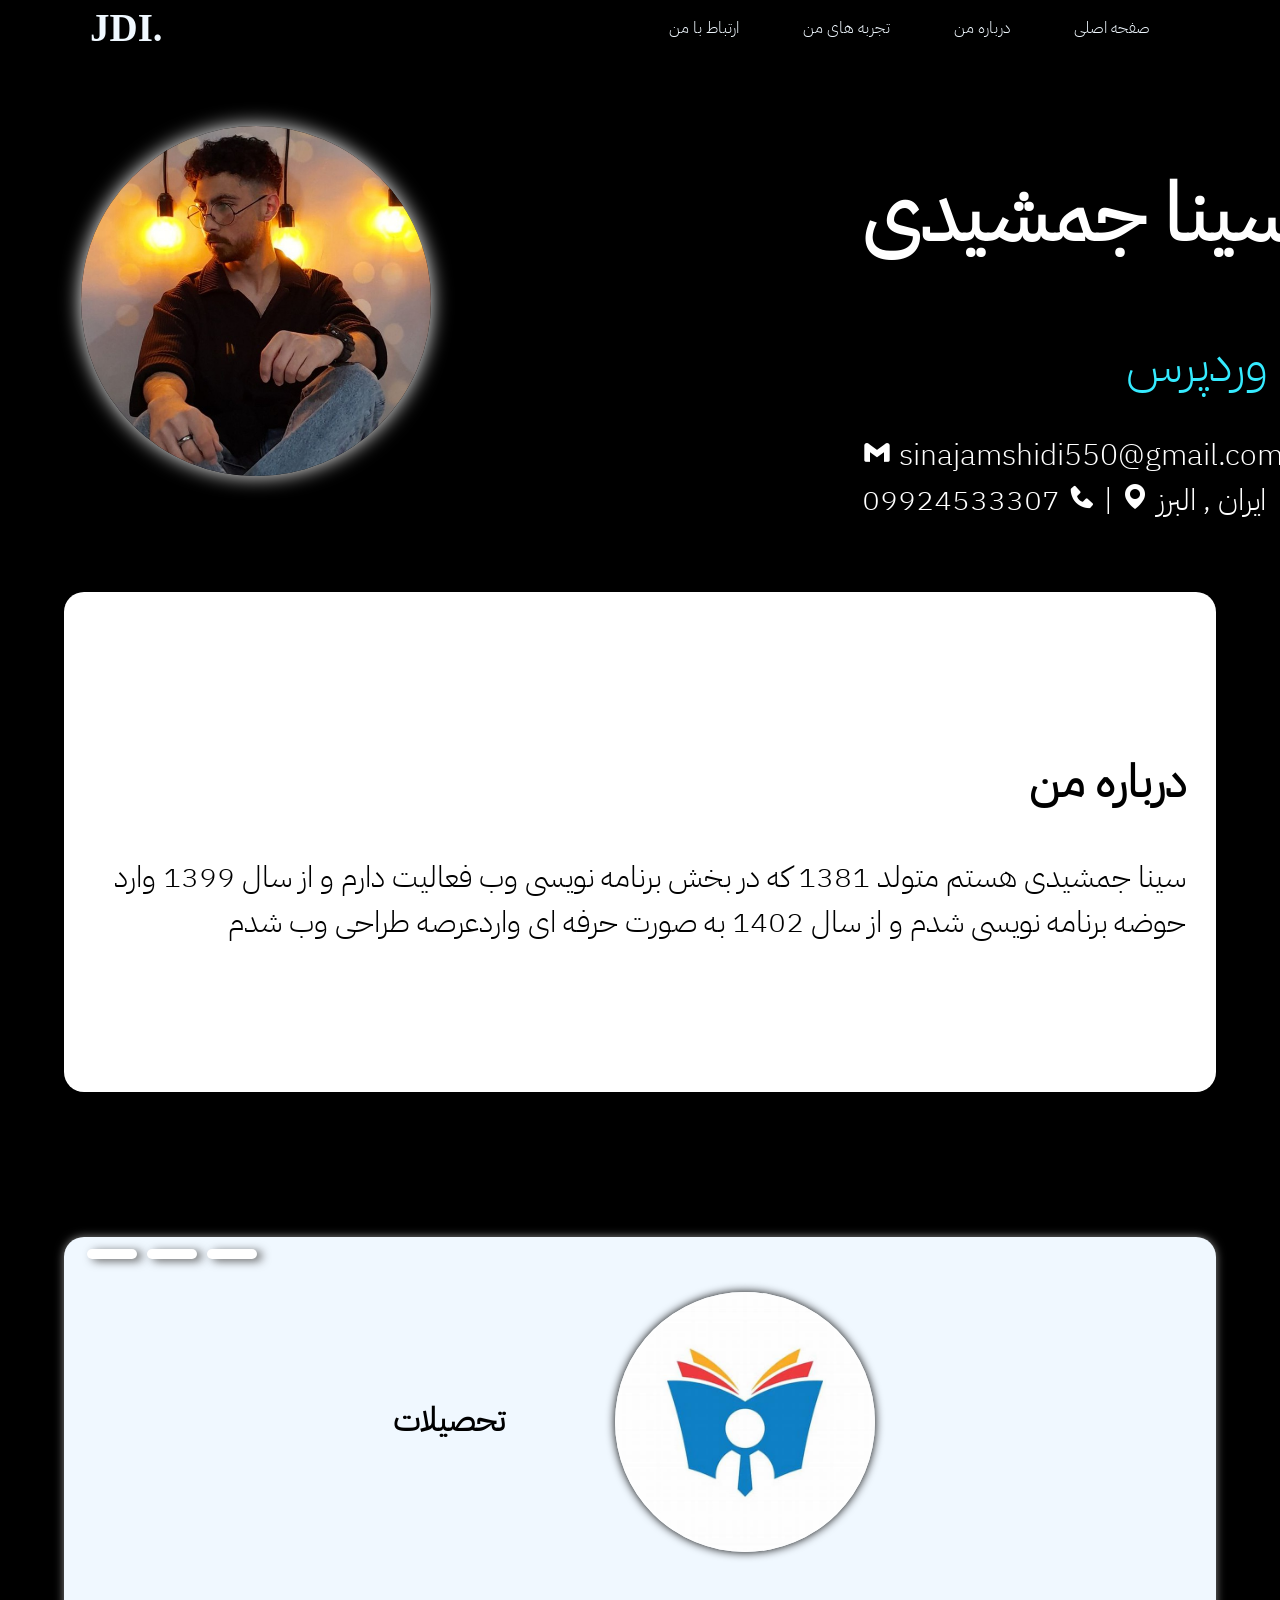
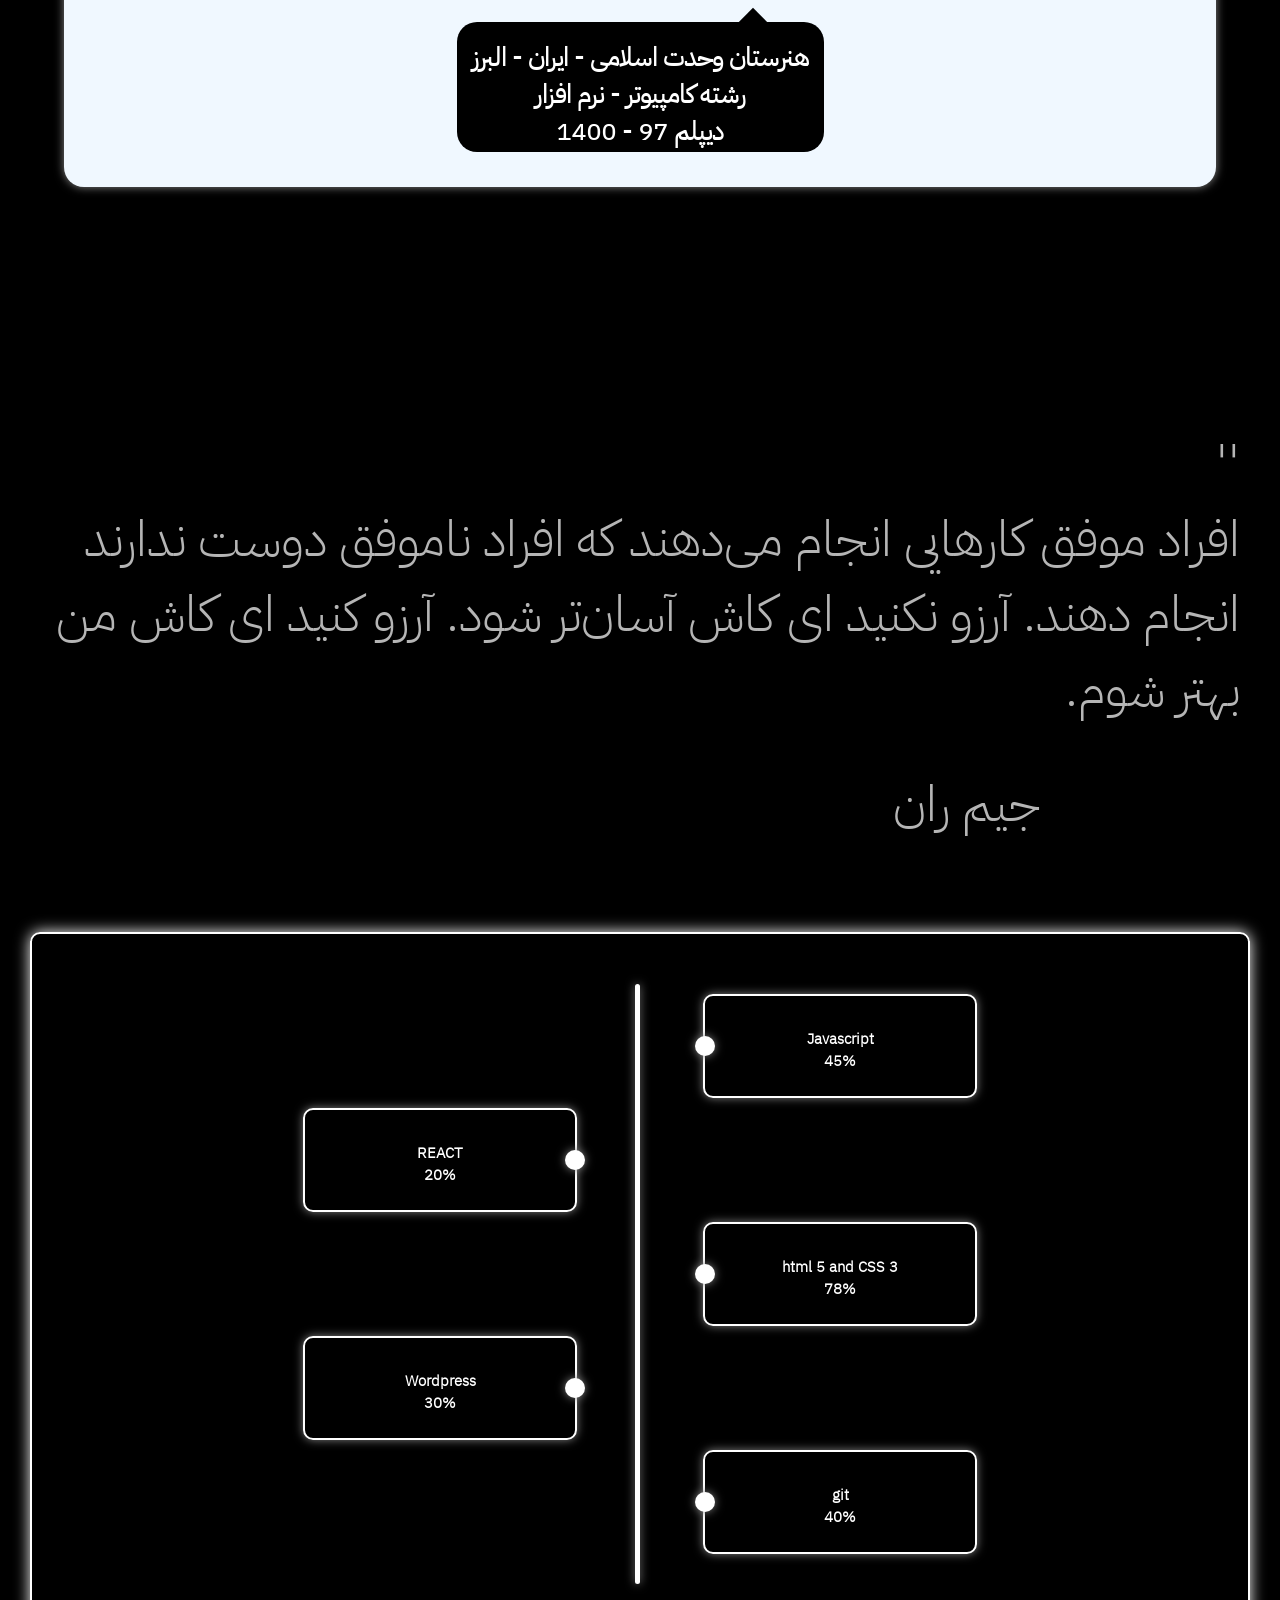
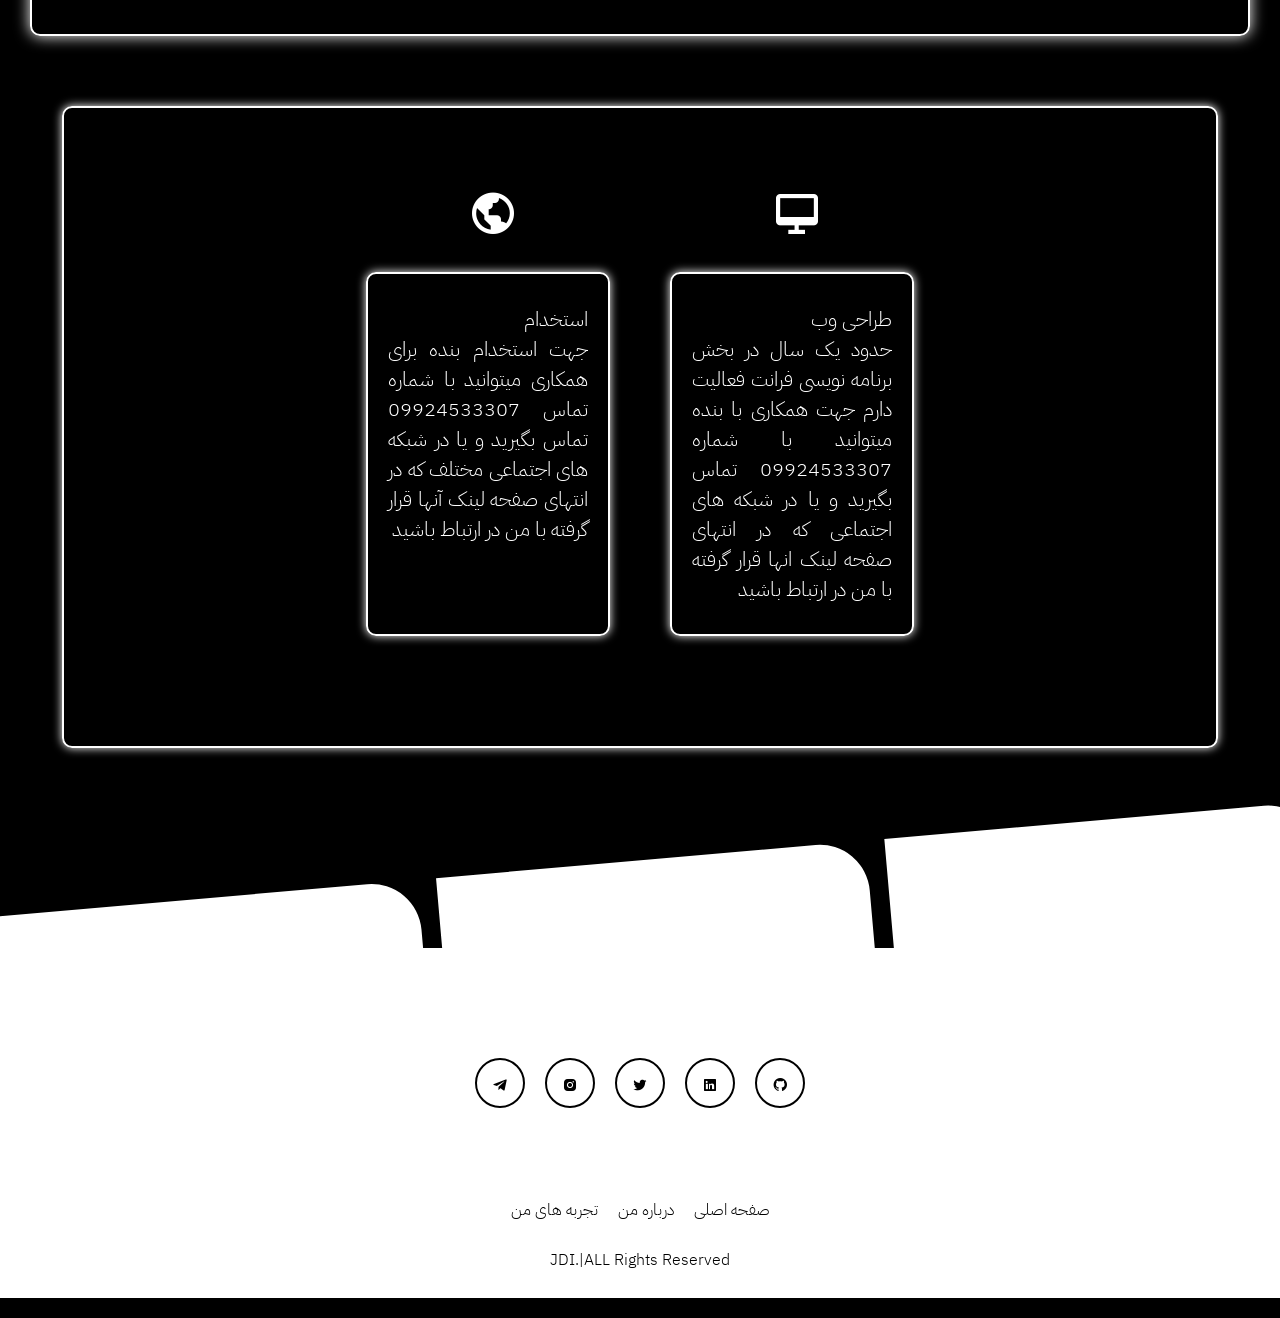
<file: index.html>
<!DOCTYPE html>
<html lang="en">
<head>
    <meta charset="UTF-8">
    <meta name="viewport" content="width=device-width, initial-scale=1.0">
    <title>Develemant</title>
    <link rel="stylesheet" href="stayl.css">
    <link href='https://unpkg.com/boxicons@2.1.4/css/boxicons.min.css' rel='stylesheet'>
    <link rel="stylesheet" href="respansiv.css">
    <link
    rel="stylesheet"
    href="https://cdnjs.cloudflare.com/ajax/libs/animate.css/4.1.1/animate.min.css"/>
</head>
<body>
    <div class="body">
        <div class="hedar">
            <div class="logo animate__backInLeft">
                <a href="#home"><h1>JDI.</h1></a>
            </div>
            <div class="navbar">
                <input type="checkbox" name="select" id="kilid">
                   <div>
                    <label for="kilid" class="kilid">
                     <i class='bx bx-menu'></i></label>
                   </div>
                <ul>
                    <li><a href="#home">صفحه اصلی</a></li>
                    <li><a href="#Aboutme">درباره من</a></li>
                    <li><a href="#deta">تجربه های من</a></li>
                    <li><a href="#foter">ارتباط با من</a></li>
                </ul>
            </div>
        </div>
        <div class="text" id="home">
            <div class="logophoto">
                <img src="IMG_20240819_142123_994.jpg" alt="">
                <div class="loding"></div>
            </div>
            <div class="parghraf">
                <h1>سینا جمشیدی</h1>

                <div class="me">
                 |
                <span class="text1"></span>
                </div>
                
            <div>
                <div class="deta">
    
                    <i class='bx bxl-gmail'></i> sinajamshidi550@gmail.com 
                     <br>
        
                     ایران , البرز <i class='bx bxs-map' ></i> |
                    <i class='bx bxs-phone'></i> 09924533307 
                </div>
            </div>
            
           
        </div>
      </div>

      <div class="Aboutme" id="Aboutme">
        <h2>درباره من</h2>
        <p>
         سینا جمشیدی هستم متولد 1381 که در بخش برنامه نویسی وب فعالیت دارم و از سال 1399 وارد حوضه برنامه نویسی  شدم و از
          سال 1402 به صورت حرفه ای واردعرصه طراحی وب شدم
        </p>
    </div>

    <div class="slayder" >
        <div class="list">
            <input type="radio" name="select" id="tap-1" /checked>
            <input type="radio" name="select" id="tap-2">
            <input type="radio" name="select" id="tap-3">
            <div class="sliyders">
                <label for="tap-1" class="tap tap-1"></label>
                <label for="tap-2" class="tap tap-2"></label>
                <label for="tap-3" class="tap tap-3"></label>
            </div>
           
         <!--slider1-->
         <div class="inner-part">
            <label for="imgtap" class="img">
                <img src="study.jfif" alt="backend" class="img-1">
            </label>
            <div class="conten content-1">
                <h1>تحصیلات</h1>
            </div>
            </div>
        
          <!--slider2-->
         <div class="inner-part">
            <label for="imgtap" class="img">
                <img src="it-logo-design-for-information-technology-company-logo-design-vector.jpg" alt="backend" class="img-2">
            </label>
        <div class="conten content-2">
            <h1>همکاری با شرکت ها</h1>
        </div>
        </div>


         <!--slider3-->
         <div class="inner-part">
            <label for="imgtap" class="img">
                <img src="R.jpg" alt="backend" class="img-3">
            </label>
            <div class="conten content-3">
                <h1>شروع فعالیت</h1>
                
            </div>
        </div>
        <div class="document">
            <div class=" tent tent-1">
                <h1>هنرستان وحدت اسلامی - ایران - البرز<br>
                    رشته کامپیوتر - نرم افزار<br>
                دیپلم 97 - 1400</h1>
            </div>
            <div class="tent tent-2">
                <h1>شرکت هوشمند افزار اسیا<br>
                بخش نصب و راه اندازی سیستم های امنیتی و شبکه</h1>
            </div>
            <div class="tent tent-3">
                <h1> سال 97 با حوضه برنامه نویسی اشنا شدم و فعالیت می کردم اما حدود یک سال هست که به صورت <br>
                حرفه ای شروع به برنامه نویسی وب و طراحی وب کردم</h1>
            </div>
        </div>
    </div>
 </div>
    <div class="matn">
        <p><br>'' <br>افراد موفق کارهایی انجام می‌دهند که افراد ناموفق دوست ندارند انجام دهند. آرزو نکنید ای کاش آسان‌تر شود. آرزو کنید ای کاش من بهتر شوم.

        <br><span>جیم ران</span></p>
    </div>
    <div class="joob" id="work">
        <div class="job">
            <div class="saye"></div>
            <div  class="label left">
                <h1></h1>
                <h2>Javascript<br>
                45%</h2>
            </div>
            <div class="label right">
                <h1></h1>
                <h2>REACT <br>
                20%</h2>
            </div>
            <div class="label left">
                <h1></h1>
                <h2>html 5 and CSS 3 <br>
                    78%
                </h2>
            </div>
            <div class="label right">
                <h1></h1>
                <h2>Wordpress <br>
                30%</h2>
            </div>

            <div class="label left">
                <h1></h1>
                <h2>git <br>
                    40%
                </h2>
            </div>
        </div>
</div>
    <div class="borde" id="deta">
        <div class="tayp">
            <div class="top">
                    <i class='bx bx-desktop' ></i>
                
                <p>
                    طراحی وب<br>
                 حدود یک سال در بخش برنامه نویسی فرانت فعالیت دارم جهت همکاری با بنده میتوانید با شماره 09924533307 تماس بگیرید و یا در شبکه های اجتماعی که در انتهای صفحه لینک انها قرار گرفته با من در ارتباط باشید
            </p>
            </div>
            <div class="bottom">
                <i class='bx bx-world'></i>
                <p>استخدام 
                <br>جهت استخدام بنده برای همکاری میتوانید با شماره تماس 09924533307 تماس بگیرید و یا در شبکه های اجتماعی مختلف که در انتهای صفحه لینک آنها قرار گرفته با من در ارتباط باشید</p>
            </div>
        </div>
    </div>

    <div class="foter" id="foter">
        
        <div class="show">

            <div class="link-in">
                <a href="http://t.me/sinajdi"><i class='bx bxl-telegram' ></i></a>
                <a href="http://instagram.com/themrsina"><i class='bx bxl-instagram-alt'></i></a>
                <a href="http://t.co/"><i class='bx bxl-twitter'></i></a>
                <a href="#"><i class='bx bxl-linkedin-square'></i></a>
                <a href=""><i class='bx bxl-github' ></i></a>
            </div>
            <div class="bar">
    
                <ul>
                    <li><a href="#home">صفحه اصلی</a></li>
                    <li><a href="#Aboutme">درباره من</a></li>
                    <li><a href="#deta">تجربه های من</a></li>
                </ul>
            </div>
            <p>JDI.|ALL Rights Reserved</p>
        </div>
        <h1></h1>
    </div>

    <script src="stayle.js"></script>
    
</body>
</html>
</file>
<file: stayl.css>
@font-face {
    font-family: arabic;
    src: url(IBMPlexSansArabic-Light.ttf);
}

body{
    margin: 0;
    padding: 0;
    background:black;
}

.body{
    background-repeat: no-repeat;
    background-size: cover;
    background-blend-mode:exclusion;
    height: 800px;
    font-family: arabic;
}
.Aboutme{
    width: 90%;
    height: 500px;
    background:white ;
    margin: 70px auto;
    align-content: space-around;
    direction: rtl;
    font-size: 30px;
    box-sizing: border-box;
    padding: 30px;
    border-radius: 20px;
}
.hedar{
    display: flex;
    justify-content:space-between;
    width: 100%;
    height: 60px;
    position: fixed;
    top: 0;
    background: rgba(0, 0, 0, 0.5);
    z-index: 100;

}
.navbar ul{
    padding: 0px 100px;
    direction: rtl;
}

.navbar a:hover,.navbar a.first{
    color: rgb(0, 242, 255);
}
.navbar ul li{
    margin: 0px 30px;
    display: inline-block;
}

.navbar li a{
    text-decoration: none;
    color: aliceblue;
    transition: .3s;
}
.navbar i,input{
    display: none;
}
.logo a{
    text-decoration: none;
}
.logo h1{
    color: aliceblue;
    font-size: 39px;
    font-family: cursive;
    margin: 5px 90px;
}

.text{
  color: white;
  width: 100%;
  display: flex;
}

.parghraf{
    margin: 100px 50px 0px 50px;
    direction: ltr;
    position: relative;
    left: 300px;
}
.me{
    font-size: 50px;
    direction: rtl;
    margin-bottom: 30px;
}

.parghraf h1{
    font-size: 80px;
}
.deta{
    font-size: 30px;
}
.text1{
    color: rgb(53, 235, 255);
    font-size: 50px;

}
.parghraf p{
    font-size: 50px;
    color: white;
    position: relative;
    right: 130px;
    
}
.loding{
    width: 100px;
    height: 100px;
    position: relative;
    left: 50%;
    border-radius: 50%;
    border: 8px solid white;
    border-left-color: aqua;
    animation: loding 2s infinite;
}

.logophoto{
    width: 40%;
    display: flex;
    align-items: center;
    justify-content: center;
    padding-top: 80px;
}
.logophoto img:hover{
    box-shadow: 0 0 30px white;
    transition: 0.5s ease-in-out;
}

.logophoto img{
    width: 350px;
    height: 350px;
    border-radius: 50%;
    box-shadow: 0 0 20px white;
}
.link-in{
    width: 200px;
    height: 50px;
    margin: 80px auto;
    color: rgb(0, 0, 0);
    display: flex;
    justify-content:center;
    
}

.link-in a{
    color: black;
    border: 2px solid black;
    width: 30px;
    border-radius: 100%;
    padding: 15px;
    margin: 0px 10px;
}

.link-in a:hover{
    color: white;
    background: black;
    transition: .5s ease-in-out;
    box-shadow: 0 0 20px gray;
}



/*islaydder*/

.slayder{
    width: 100%;
    height: 600px;
    background-color: aliceblue;
    margin: 0;
    padding: 0;
    padding-top: 50px;
    padding-bottom: 50px;
    display: flex;
    justify-content: center;
    color: black;
    background: black;
}

.list{
    width: 90%;
    height: auto;
    background-color:aliceblue;
    box-sizing: border-box;
    box-shadow: 0 0 10px rgb(135, 135, 135);
    margin: 25px 30px;
    padding: 15px 20px;
    position: relative;
    border-radius: 20px;
}
.inner-part  .img img{
    width: 260px;
    height: 260px;
    border-radius: 50%;
    object-fit: cover;
    cursor: pointer;
    opacity: 0;
    transition: 0.6s;
    transform: translatey(0px);
    box-shadow: 0 0 10px ;
}

.inner-part .img{
    position: absolute;
    top: 10%;
    left: 50%;
    transform: translateX(-50%);
}
.inner-part{
    display: flex;
    align-items: center;
    justify-content: center;
}
.conten{
    position: absolute;
    right: 60%;
    padding: 0 20px 0 35px;
    opacity: 0;
    transition: 0.6s;
    top: 25%;
}
.slayder .tap{
    position: relative;
    height: 10px;
    width: 50px;
    background: rgb(255, 255, 255);
    border-radius: 5px;
    display: inline-flex;
    margin: 0 3px;
    cursor: pointer;
    box-shadow: 5px 2px 10px rgb(99, 99, 99);
    bottom: 10px;
    transition: 0.8s;
}
#tap-1,#tap-2,#tap-3{
    opacity: 0;
}

.slayder .tap:hover{
   background: black;
   transition: 0.5s;
}
#tap-1:checked ~ .inner-part .content-1,
#tap-2:checked ~ .inner-part .content-2,
#tap-3:checked ~ .inner-part .content-3{
    opacity: 1;
    margin-left: 0;
    z-index: 99;
    transition-delay: .3s;
}
.document{
    display: flex;
    justify-content: center;
}
.document h1{
    font-size: 25px;
    color: white;
}
.document h1::before{
    position: absolute;
    content: '';
    width: 20px;
    height: 20px;
    background: black;
    bottom: 120px;
    left: 78%;
    transform: rotate(45deg);
}

.document .tent{
    position: absolute;
    opacity: 0;
    top: 70%;
    height:130px;
    width: auto;
    background-color: black;
    padding: 0 15px;
    border-radius: 20px;
    text-align: center;
    
}

#tap-1:checked ~ .document .tent-1,
#tap-2:checked ~ .document .tent-2,
#tap-3:checked ~ .document .tent-3{
    opacity: 1;
    margin-left: 0;
    z-index: 99;
    transition-delay: .3s;
}

#imgtap:checked ~ .inner-part{
    padding: 0;
    transition: .1s ease-in;
}

.inner-part .img{
    height: 50px;
    width: 50px;
    flex-shrink: 0;
}


#tap-1:checked ~ .inner-part .img-1,
#tap-2:checked ~ .inner-part .img-2,
#tap-3:checked ~ .inner-part .img-3{
    opacity: 1;
    transition-delay: .2s;
}
.matn{
    width: 100%;
    height: 600px;
    background-image: url(https://png.pngtree.com/thumb_back/fh260/background/20240610/pngtree-computer-of-a-programmer-with-lines-code-of-software-image_15746003.jpg);
    background-attachment: fixed;
    background-repeat: no-repeat;
    background-size: cover;
    direction: rtl;
}

.matn p{
    font-size: 50px;
    color: rgb(181, 181, 181);
    padding: 40px;
    text-shadow: 0 0 25px 10px black;
}
.matn span{
    position: relative;
    right: 200px;
    top: 40px;
}


/*conteiner*/
.conteiner{
    width: 90%;
    height: 200px;
    background: linear-gradient(to left, white 30%,black);
    margin: 10px auto;
    border-radius: 30px;
    display: flex;
    justify-content: center;
}

.conteiner img{
    width: 150px;
    height: auto;
    margin: 10px auto;
}


.foter{
width: 100%;
height: 350px;
background: white;
position: relative;
z-index: 2;
}

.foter h1::before{
    position: absolute;
    content: '';
    bottom: 100px;
    width: 33.70%;
    height: 300px;
    background: white;
    transform: rotate(-5deg);
    border-top-right-radius: 50px;
    box-shadow: 450px 0px white,
                900px 0  white;    
    z-index: -100;             
}
.show{
    z-index: 100;
    color: black;
    padding: 30px;
    text-align: center;
}


.joob{
    display: flex;
    justify-content: center;
    margin: 20px;
    margin-bottom: 70px;
    color: white;

}

.job{
    width: 90%;
    height: 600px;
    border: 2px solid white;
    box-shadow: 0 0 15px white;
    border-radius: 10px; 
    padding: 50px;   
}

.job h2{
    font-size: 15px;
}

.job .label{
    margin: 10px auto;
    padding:10px;
    width: 250px;
    height: 80px;
    border: 2px solid white;
    text-align: center;
    box-shadow: 0 0 10px gray;
}
.job .right{
  position: relative;
  right: 200px;
  border-radius: 10px;  
}

.job .left{
    position: relative;
    left: 200px;
    border-radius: 10px; 
}

.left h1::before{
    position: absolute;
    content: '';
    width: 20px;
    height: 20px;
    background: white;
    left: -10px;
    bottom: 40px;
    border-radius: 50px;
    box-shadow: 0 0 10px gray;
}


.right h1::before{
    position: absolute;
    content: '';
    width: 20px;
    height: 20px;
    background: white;
    right: -10px;
    bottom: 40px;
    border-radius: 50px;
    box-shadow: 0 0 10px gray;
}

.label:hover{
    box-shadow: 0 0 30px gray;
    font-size: 20px;
    transition: 0.5s ease-in;
    color: black;
    background: white;
    border: 2px solid black;
}
.saye{
    width: 5px;
    height: 600px;
    background: white;
    position: absolute;
    right: 50%;
    border-radius: 15px;
    box-shadow: 0 0 10px gray;
}

.borde{
    display: flex;
    align-items: center;
    justify-content: center;
    margin-bottom: 200px;
}

.tayp{
    width: 90%;
    height: auto;
    padding: 80px 0;
    color: white;
    box-shadow: 0 0 10px white;
    border-radius: 10px;
    border: 2px solid white;
    display: flex;
    justify-content: center;
    direction: rtl;
}
.tayp i{
    font-size: 50px;
    position: relative;
    right: 40%;
}

.tayp p{
    width: 200px;
    height: 300px;
    border: 2px solid white;
    border-radius: 10px;
    box-shadow: 0 0 10px white;
    font-size: 20px;
    margin: 30px;
    text-align: justify;
    padding: 30px 20px;
    text-align: justify;
}


.tayp p:hover{
    background: white;
    color: black;
    box-shadow: 0 0 20px white;
    transition: 0.20s ease-in-out;
}





.show h1{
    width: 200px;
    height: 50px;
    background-color: black;
    border-radius: 20px;
    color: white;
    text-align: center;
    margin: 30px  auto;
    z-index: 100;
    
}
.bar ul{
    margin: 0;
    padding: 0;
    list-style-type: none;
    display: flex;
    justify-content: center;
    direction: rtl;
}
.bar ul li{
    margin: 10px;
}

.bar li a{
    color: black;
    text-decoration: none;
}

.bar li a:hover{
    border-bottom: 2px solid black;
    transition: 0.10s ease-in;
}








:root{
    scroll-behavior: smooth;
}
@keyframes loding{
    100%{
        transform: rotate(360deg);
    }
}
</file>
<file: respansiv.css>
@media screen and (max-width:360px){
    body{
        margin: 0;
        padding: 0;
        flex-wrap: wrap;
    }
    .body{
        width: 360px;
    }
    .logo h1{
        font-size: 20px;
        margin: 0;
        padding: 20px 20px;
    }
    
    .hedar{
        position: fixed;
    }

    .parghraf p{
        font-size: 20px;
    }
    .text1{
        font-size: 40px;
    }
    .parghraf h1{
        font-size: 40px;
    }
    .deta{
        font-size: 17px;
        font-family:cursive;
    }
    
    /*navar*/
    .navbar i{
        display: inline-block;
        font-size: 30px;
        color: aliceblue;

    }
    .navbar{
        position: absolute;
        left: 260px;
        top: 10px;
    }
    .navbar ul{
        display: none;
        position: relative;
        top: 30px;
        width: 120px;
        height: 100px;
        background: black;
        border-bottom-left-radius: 10px;
        padding: 10px 0 10px 0;
        border-left: 2px solid white;
        border-bottom: 2px solid white;
        text-align: center;
    }

    .kilid{
        width: 50px;
        height: 70px;
        border: none;
        position: relative;
        top: 10px;
        left: 50px;
    }
    
    
    #kilid:checked ~ ul{
        transition: 0.8s ease-in;
        transform: translateY(0);
        display: inline-block;
        position: fixed;
    }
    .navbar li a{
        color: white;
        font-size: 10px;
        margin: 20px 4px;
    }

    .navbar li a:hover{
        color: aliceblue;
        text-shadow: 0 0 10px gray;
    }

    /*navar*/

    .Aboutme p{
        font-size: 25px;
    }
   
    .text{
      display: inline-block;
      width: 270px;

    }

    .text img{
        width: 200px;
        height: 200px;
        margin: 20px auto;
        position: relative;
        left: 120px;
    }

    .parghraf {
        width: 100%;
        text-align: center;
        margin: auto;
        position: relative;
        left: 50px;    
    }


    .sliyders{
        text-align: center;
    }
    .slayder{
        position: relative;
        top: 40px;
        height: 700px;
    }
    
    .inner-part .img img{
        width: 150px;
        height: 150px;
        position: relative;
        right: 50px;
    }
    .matn p{
        font-size: 28px;
    }

    .conten{
       position: absolute;
       top: 35%;
       left: 0;
       width: 200px;
    }

    .document h1::before{
        position: absolute;
        top: -10px;
    }
    .document{
        position: relative;
        top: 50%;
    }

    .document .tent{
        height: auto;
    }
    
   .joob{
    margin-top: 100px;
   }
   .job .saye{
    position: absolute;
    left: 10%;
   }
   .job .label{
    position: relative;
    left: 0;
   }

   .right h1::before{
    position: absolute;
    left: -10px;
   }


   .link-in {
    width: 25px;
    position: relative;
    right: 10px;
   }

    .tayp{
        display: inline-block;
        padding: 10px 0;
    }
    .tayp .bottom{
        position: relative;
       left: 25px;
    }
    .tayp .top{
        position: relative;
        left: 25px;
    }
   .tayp .top p{
    font-size: 15px;
    width: 200px;
    position: relative;
    right: 40px;
   }

   .tayp .bottom p{
    font-size: 15px;
    width: 200px;
    position: relative;
    right: 40px;
   }

   .foter h1::before{
    width: 300px;
    box-shadow: none;
   }
}





@media (min-width:361px) and (max-width:380px){
   
    /*navar*/
    .navbar i{
        display: inline-block;
        font-size: 30px;
        color: aliceblue;

    }
    .navbar{
        position: absolute;
        left: 280px;
        top: 10px;
    }
    .navbar ul{
        display: none;
        position: relative;
        top: 30px;
        width: 120px;
        height: 100px;
        background: black;
        border-bottom-left-radius: 10px;
        padding: 20px 0 10px 0;
        border-left: 2px solid white;
        border-bottom: 2px solid white;
    }

    .kilid{
        width: 50px;
        height: 70px;
        border: none;
        position: relative;
        top: 10px;
        left: 50px;
    }
    
    
    #kilid:checked ~ ul{
        transition: 0.8s ease-in;
        transform: translateY(0);
        display: inline-block;
        position: fixed;
    }
    .navbar li a{
        color: white;
        font-size: 10px;
        margin: 20px 4px;
    }

    .navbar li a:hover{
        color: aliceblue;
        text-shadow: 0 0 10px gray;
    }

    /*navar*/
    .logo h1{
        font-size: 20px;
        margin: 0;
        padding: 20px 20px;
    }
    
    .text{
      display: inline-block;
      width: 270px;

    }
    .text img{
        width: 230px;
        height: 230px;
        margin: 40px auto;
        position: relative;
        left: 140px;
    }

    .Aboutme p{
        font-size: 25px;
    }
    .parghraf {
        width: 100%;
        text-align: center;
        margin: auto;
        position: relative;
        left: 80px;    
    }
    .parghraf h1{
        font-size: 40px;
    }

    .deta{
        font-size: 20px;
    }
    .sliyders{
        text-align: center;
    }
    .slayder{
        position: relative;
        top: 40px;
        height: 700px;
    }
    
    .inner-part .img img{
        width: 150px;
        height: 150px;
        position: relative;
        right: 50px;
    }

    .conten{
       position: absolute;
       top: 35%;
       left: 0;
       width: 200px;
    }

    .document h1::before{
        position: absolute;
        top: -10px;
    }
    .document{
        position: relative;
        top: 50%;
    }

    .document .tent{
        height: auto;
    }
   .joob{
    margin-top: 100px;
   }
   .job .saye{
    position: absolute;
    left: 10%;
   }
   .job .label{
    position: relative;
    left: 0;
   }

   .right h1::before{
    position: absolute;
    left: -10px;
   }


   .link-in {
    width: 20px;
    position: relative;
    right: 0;
   }

   .matn p{
    font-size: 28px;
   }
    .tayp{
        display: inline-block;
        padding: 10px 0;
    }
    .tayp .bottom{
        position: relative;
        right: 10px;
    }
    .tayp .top{
        position: relative;
        right:10px;
    }
   .tayp .top p{
    font-size: 15px;
    width: 200px;
   }
   .tayp .bottom p{
    font-size: 15px;
    width: 200px;
   }

   .foter h1::before{
    width: 300px;
    box-shadow: none;
   }
}

@media (min-width:381px) and (max-width:420px){
    .parghraf p{
        font-size: 20px;
    }
    .text1{
        font-size: 20px;
    }
    .parghraf h1{
        font-size: 40px;
    }
    .deta{
        font-size: 17px;
        font-family:cursive;
    }
    /*navar*/
    .navbar i{
        display: inline-block;
        font-size: 30px;
        color: aliceblue;

    }
    .navbar{
        position: absolute;
        left: 300px;
        top: 10px;
    }
    .navbar ul{
        display: none;
        position: relative;
        top: 30px;
        width: 120px;
        height: 100px;
        background: black;
        border-bottom-left-radius: 10px;
        padding: 10px 0 10px 0;
        border-left: 2px solid white;
        border-bottom: 2px solid white;
    }

    .kilid{
        width: 50px;
        height: 70px;
        border: none;
        position: relative;
        top: 10px;
        left: 50px;
    }
    
    
    #kilid:checked ~ ul{
        transition: 0.8s ease-in;
        transform: translateY(0);
        display: inline-block;
        position: fixed;
    }
    .navbar li a{
        color: white;
        font-size: 10px;
        margin: 20px 4px;
    }

    .navbar li a:hover{
        color: aliceblue;
        text-shadow: 0 0 10px gray;
    }

    /*navar*/
    .logo h1{
        font-size: 20px;
        margin: 0;
        padding: 20px 20px;
    }
    .text1{
        font-size: 35px;
    }
    .text{
      display: inline-block;
      width: 270px;

    }
    .text img{
        width: 230px;
        height: 230px;
        margin: 40px auto;
        position: relative;
        left: 140px;
    }
    .Aboutme p{
        font-size: 25px;
    }

    .parghraf {
        width: 100%;
        text-align: center;
        margin: auto;
        position: relative;
        left: 70px;    
    }

    .sliyders{
        text-align: center;
    }
    .slayder{
        position: relative;
        top: 40px;
        height: 700px;
    }
    
    .inner-part .img img{
        width: 150px;
        height: 150px;
        position: relative;
        right: 50px;
    }

    .matn p{
        font-size: 28px;
    }
    .conten{
       position: absolute;
       top: 35%;
       left: 0;
       width: 200px;
    }

    .document h1::before{
        position: absolute;
        top: -10px;
    }
    .document{
        position: relative;
        top: 50%;
    }

    .document .tent{
        height: auto;
    }
   .joob{
    margin-top: 100px;
   }
   .job .saye{
    position: absolute;
    left: 10%;
   }
   .job .label{
    position: relative;
    left: 0;
   }

   .right h1::before{
    position: absolute;
    left: -10px;
   }


   .link-in {
    width: 30px;
    position: relative;
    right: 5px;
   }

    .tayp{
        display: inline-block;
        padding: 10px 0;
    }
    .tayp .bottom{
        position: relative;
        right: 35px;
    }
    .tayp .top{
        position: relative;
        right: 35px;
    }
   .tayp .top p{
    font-size: 15px;
    width: 200px;
   }
   .tayp .bottom p{
    font-size: 15px;
    width: 200px;
   }

   .foter h1::before{
    width: 300px;
    box-shadow: none;
   }
}





@media (min-width:421px) and (max-width:450px){
    .parghraf p{
        font-size: 20px;
    }
    .text1{
        font-size: 20px;
    }
    .parghraf h1{
        font-size: 40px;
    }
    .deta{
        font-size: 17px;
        font-family:cursive;
    }
    /*navar*/
    .navbar i{
        display: inline-block;
        font-size: 30px;
        color: aliceblue;

    }
    .navbar{
        position: absolute;
        left: 340px;
        top: 10px;
    }
    .navbar ul{
        display: none;
        position: relative;
        top: 30px;
        width: 120px;
        height: 100px;
        background: black;
        border-bottom-left-radius: 10px;
        padding: 10px 0 10px 0;
        border-left: 2px solid white;
        border-bottom: 2px solid white;
    }

    .kilid{
        width: 50px;
        height: 70px;
        border: none;
        position: relative;
        top: 10px;
        left: 50px;
    }
    
    
    #kilid:checked ~ ul{
        transition: 0.8s ease-in;
        transform: translateY(0);
        display: inline-block;
        position: fixed;
    }
    .navbar li a{
        color: white;
        font-size: 10px;
        margin: 20px 4px;
    }

    .navbar li a:hover{
        color: aliceblue;
        text-shadow: 0 0 10px gray;
    }

    /*navar*/
    .logo h1{
        font-size: 25px;
        margin: 0;
        padding: 10px 20px;
    }
    
    .text{
      display: inline-block;
      width: 270px;

    }

    .text1{
        font-size: 40px;
    }
    .text img{
        width: 230px;
        height: 230px;
        margin: 40px auto;
        position: relative;
        left: 150px;
    }

    .parghraf {
        width: 100%;
        text-align: center;
        margin: auto;
        position: relative;
        left: 30%;    
    }

    .Aboutme p{
        font-size: 25px;
    }

    .sliyders{
        text-align: center;
    }
    .slayder{
        position: relative;
        top: 40px;
        height: 700px;
    }
    
    .inner-part .img img{
        width: 200px;
        height: 200px;
        position: relative;
        right: 70px;
    }

    .conten{
       position: absolute;
       top: 35%;
       left: 0;
       width: 200px;
    }

    .matn p{
        font-size: 30px;
    }
    .document h1::before{
        position: absolute;
        top: -10px;
    }
    .document{
        position: relative;
        top: 50%;
    }

    .document .tent{
        height: auto;
    }
   .joob{
    margin-top: 100px;
   }
   .job .saye{
    position: absolute;
    left: 10%;
   }
   .job .label{
    position: relative;
    left: 0;
   }

   .right h1::before{
    position: absolute;
    left: -10px;
   }


   .link-in {
    width: 30px;
    position: relative;
    right: 0;
   }

    .tayp{
        display: inline-block;
        padding: 10px 0;
    }
    .tayp .bottom{
        position: relative;
        right: 45px;
    }
    .tayp .top{
        position: relative;
        right: 45px;
    }
   .tayp .top p{
    font-size: 20px;
    width: 200px;
   }
   .tayp .bottom p{
    font-size: 20px;
    width: 200px;
   }

   .foter h1::before{
    width: 300px;
    box-shadow: none;
   }
}






@media (min-width:451px) and (max-width:550px){
    .parghraf p{
        font-size: 20px;
    }
    .text1{
        font-size: 45px;
    }
    .parghraf h1{
        font-size: 40px;
    }
    .deta{
        font-size: 17px;
        font-family:cursive;
    }
    .navbar{
        width: 500px;
        position: relative;
        left: 20%;
    }
    .navbar ul{
        padding: 0px 0px;
        margin: 0 120px 0 0;
    }
    
    .navbar a:hover,.navbar a.first{
        color: rgb(0, 242, 255);
    }
    .navbar ul li{
        margin: 0px 5px;
        display: inline-block;
    }
    
    .navbar li a{
        text-decoration: none;
        color: aliceblue;
        transition: .3s;
        font-size: 10px;
    }
    .logo h1{
        font-size: 20px;
        margin: 0;
        padding: 10px 20px;
    }
    
    .text{
      display: inline-block;
      width: 270px;

    }
    .text img{
        width: 230px;
        height: 230px;
        margin: 40px auto;
        position: relative;
        left: 220px;
    }

    .parghraf {
        width: 100%;
        text-align: center;
        margin: auto;
        position: relative;
        left: 50%;    
    }
    .btm-box{
        position: relative;
        left: -3%;
        bottom: 50px;
    }

    .matn p{
        font-size: 30px;
    }
    .sliyders{
        text-align: center;
    }
    .slayder{
        position: relative;
        top: 40px;
        height: 700px;
    }
    
    .inner-part .img img{
        width: 150px;
        height: 150px;
        position: relative;
        right: 50px;
    }

    .conten{
       position: absolute;
       top: 35%;
       left: 0;
       width: 200px;
    }

    .document h1::before{
        position: absolute;
        top: -10px;
    }
    .document{
        position: relative;
        top: 50%;
    }

    .document .tent{
        height: auto;
    }
   .joob{
    margin-top: 100px;
   }
   .job .saye{
    position: absolute;
    left: 10%;
   }
   .job .label{
    position: relative;
    left: 0;
   }

   .right h1::before{
    position: absolute;
    left: -10px;
   }


   .link-in {
    width: 30px;
    position: relative;
    right: 0;
   }

    .tayp{
        padding: 10px 0;
    }
    .tayp .bottom{
        position: relative;
        left: 0;
    }
    .tayp .top{
        position: relative;
        left: 0;
    }
   .tayp .top p{
    font-size: 15px;
    width: 100px;
   }
   .tayp .bottom p{
    font-size: 15px;
    width: 100px;
   }

   .foter h1::before{
    width: 300px;
    box-shadow: none;
   }
}







@media (min-width:790px) and (max-width:840px){
    .parghraf p{
        font-size: 20px;
    }
    .text1{
        font-size: 20px;
    }
    .parghraf h1{
        font-size: 40px;
    }
    .deta{
        font-size: 17px;
        font-family:cursive;
    }
    .navbar{
        width: 500px;
        position: relative;
        left: 10%;
    }
    .navbar ul{
        margin: 20px 190px 0 0;
        width: 300px;
    }
    
    .navbar a:hover,.navbar a.first{
        color: rgb(0, 242, 255);
    }
    .navbar ul li{
        margin: 0 8px;
        display: inline-block;
    }
    
    .navbar li a{
        text-decoration: none;
        color: aliceblue;
        transition: .3s;
        font-size: 10px;
    }
    .logo h1{
        font-size: 30px;
        margin: 0;
        padding: 20px 20px;
    }
    
    .text1{
        font-size: 50px;
    }
    .text img{
        width: 230px;
        height: 230px;
        margin: 40px auto;
        position: relative;
        right: 0;
    }

    .parghraf {
        width: 50%;
        text-align: center;
        margin: auto;
        position: relative;
        top: 20px;
        left: 0px;    
    }

    .sliyders{
        text-align: center;
    }
   
    .matn p{
        font-size: 45px;
    }
    .inner-part .img img{
        width: 250px;
        height: 250px;
        position: relative;
        right: 50px;
    }

    .conten{
       position: absolute;
       top: 30%;
       left: 0;
       width: 200px;
    }

    .document h1::before{
        position: absolute;
        top: -10px;
    }
    .document{
        position: relative;
        top: 60%;
    }

    .document .tent{
        height: auto;
    }
   .joob{
    margin-top: 100px;
   }
   

   .link-in {
    width: 30px;
    position: relative;
    right: 0;
   }
   .tayp .top p{
    font-size: 20px;
    width: 200px;
   }
   .tayp .bottom p{
    font-size: 20px;
    width: 200px;
   }

   .foter h1::before{
    width: 800px;
    box-shadow: none;
   }
}



@media (min-width:1000px) and (max-width:1035px){
   
    .navbar{
        width: 500px;
        position: relative;
        left: 10%;
    }
    .navbar ul{
        margin: 20px 10px;
    }
    
    .navbar a:hover,.navbar a.first{
        color: rgb(0, 242, 255);
    }
    .navbar ul li{
        margin: 0px 10px;
        display: inline-block;
    }
    
    .navbar li a{
        text-decoration: none;
        color: aliceblue;
        transition: .3s;
        font-size: 10px;
    }
    .logo h1{
        font-size: 40px;
        margin: 0;
        padding: 20px 20px;
    }
    
    
    .text img{
        width: 230px;
        height: 230px;
        margin: 40px auto;
        position: relative;
        right: 0;
    }

    .parghraf {
        width: 50%;
        text-align: center;
        margin: auto;
        position: relative;
        top: 20px;
        left: 0px;    
    } 
    .inner-part .img img{
        width: 250px;
        height: 250px;
        position: relative;
        right: 50px;
    }

    .conten{
       position: absolute;
       top: 30%;
       left: 0;
       width: 200px;
    }

    .document h1::before{
        position: absolute;
        top: -10px;
    }
    .document{
        position: relative;
        top: 60%;
    }

    .document .tent{
        height: auto;
    }
   .joob{
    margin-top: 100px;
   }
   

   .link-in {
    width: 30px;
    position: relative;
    right: 0;
   }
   .tayp .top p{
    font-size: 20px;
    width: 200px;
   }
   .tayp .bottom p{
    font-size: 20px;
    width: 200px;
   }

   .foter h1::before{
    width: 800px;
    box-shadow: none;
   }
}
</file>
